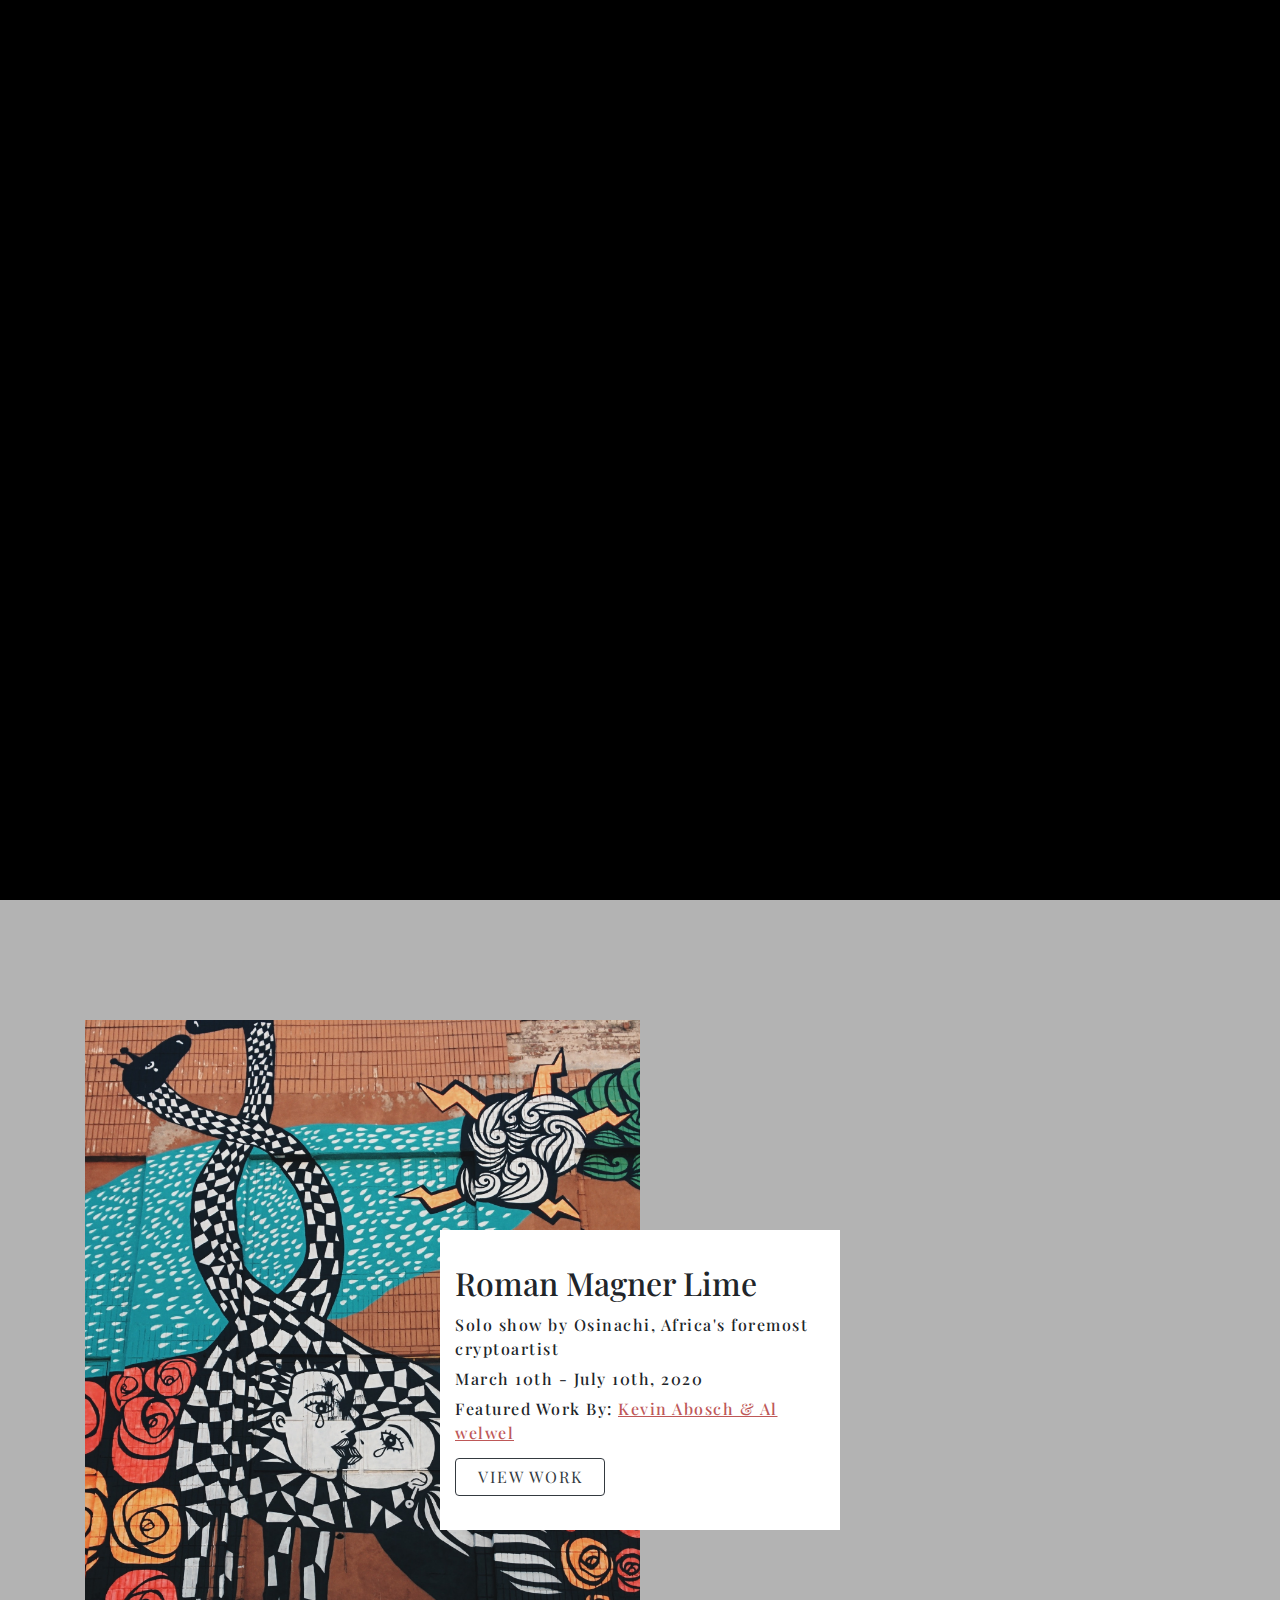
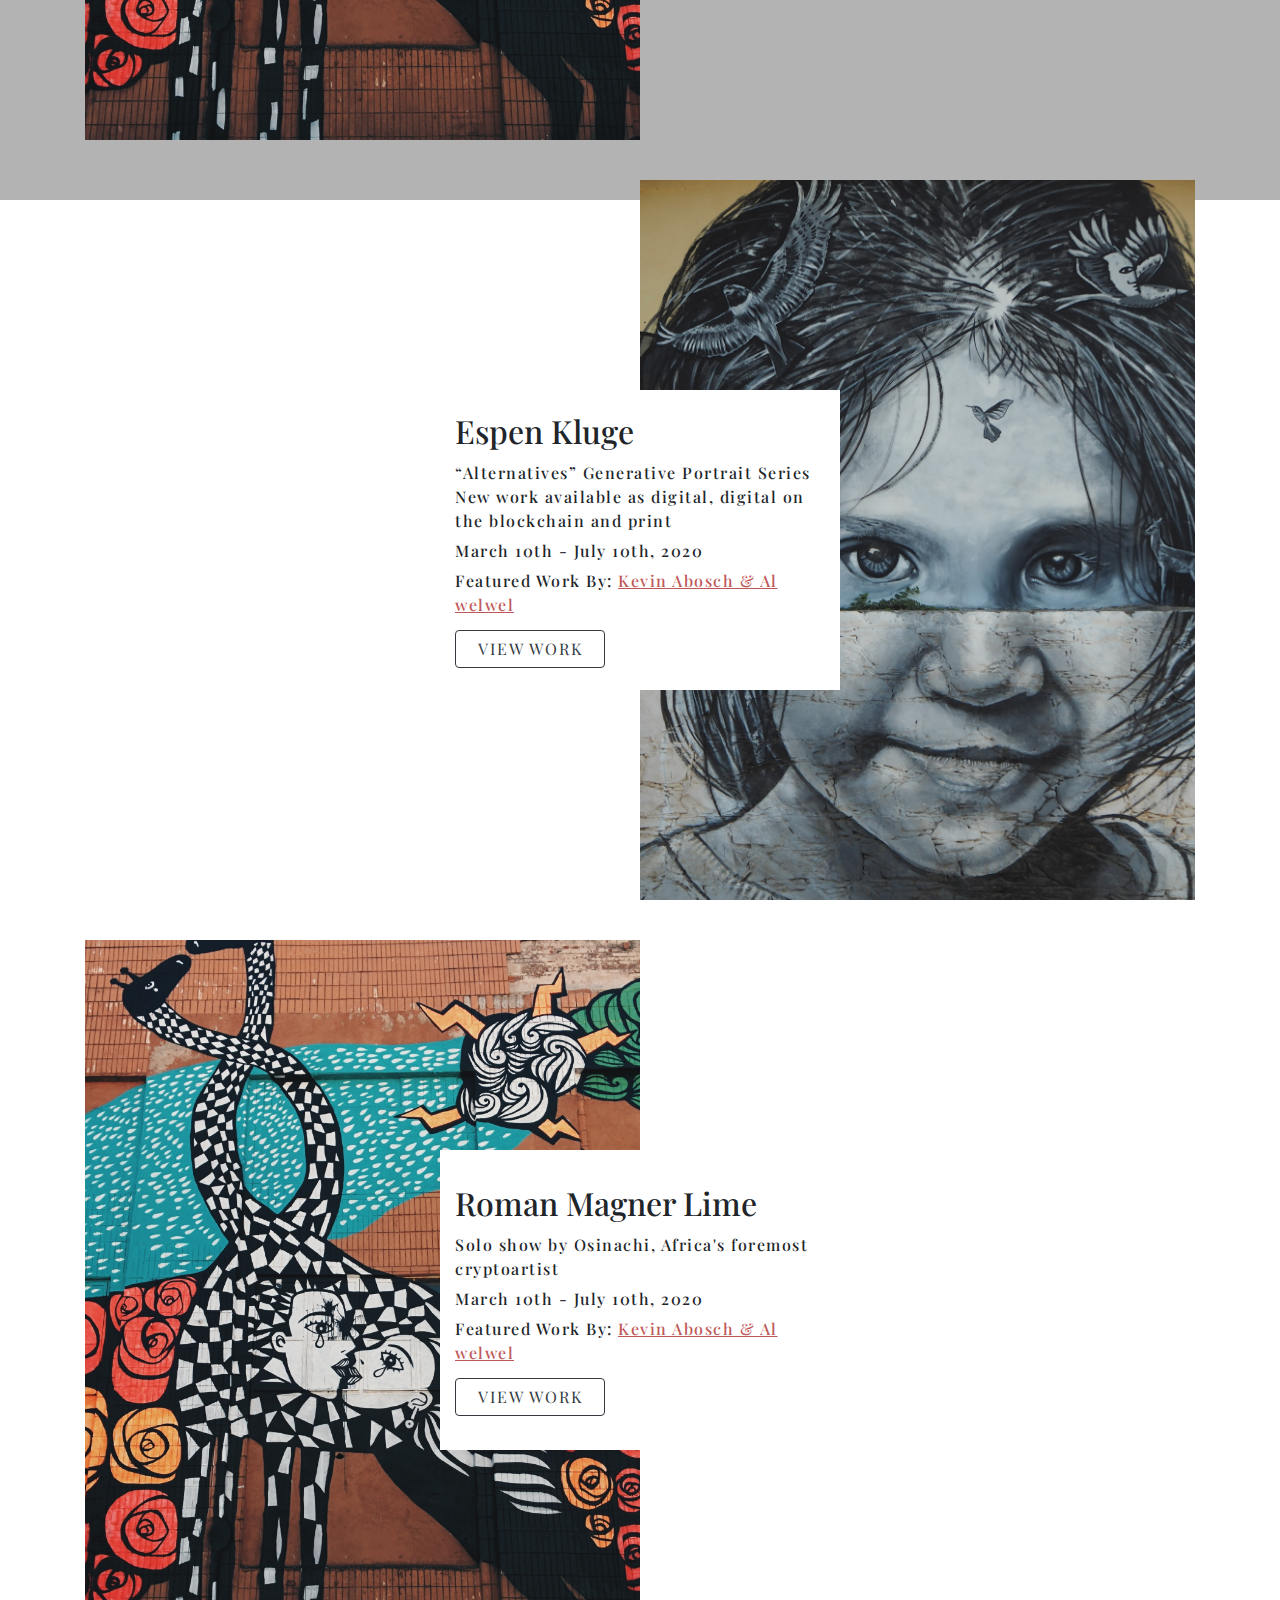
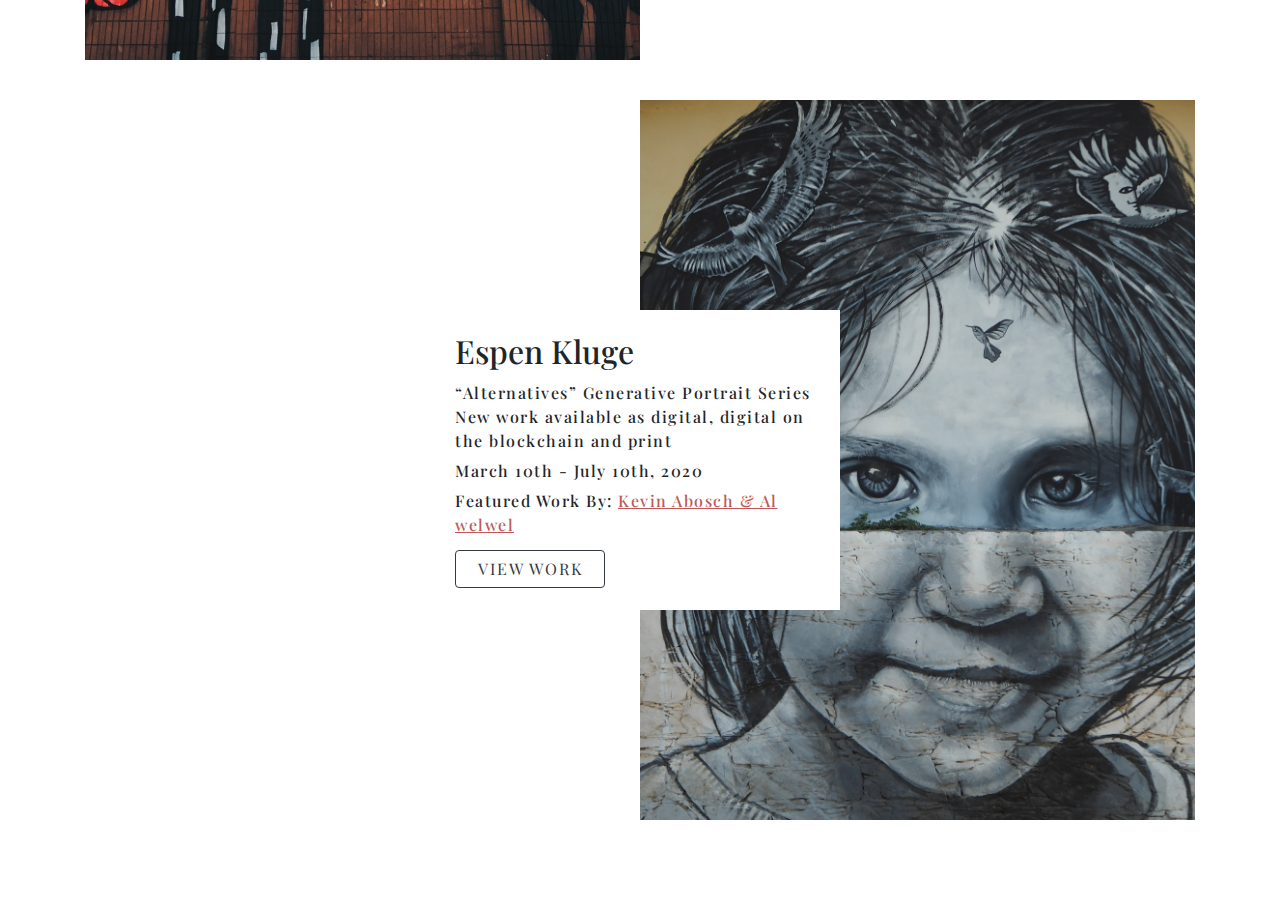
<file: index.html>
<!DOCTYPE html>
<html lang="en">
<head>
    <meta charset="UTF-8">
    <meta name="viewport" content="width=device-width, initial-scale=1.0">
    <link href="https://fonts.googleapis.com/css2?family=Playfair+Display:wght@400;500&display=swap" rel="stylesheet">
    <link rel="stylesheet" href="https://stackpath.bootstrapcdn.com/bootstrap/4.5.2/css/bootstrap.min.css" integrity="sha384-JcKb8q3iqJ61gNV9KGb8thSsNjpSL0n8PARn9HuZOnIxN0hoP+VmmDGMN5t9UJ0Z" crossorigin="anonymous">
    <link rel="stylesheet" href="./public/src/css/style.css">
    <title>Art Kings</title>
</head>
<body>
    
    <main>
        <div class="hero container">
            <div class="col col-l">
                    <h1 class="big-text">The Best 
                        <span>Collection</span>
                        <span>Of art and</span>
                        <span>Design</span>
                        <span>Inspiration.</span>
                    </h1>
            </div>
            <div class="col col-r"></div>
        </div>

        <div class="welcome-msg">
            <div class="welcome-text">
                <h1 class="hide">The best collection
                    <span class="hide">Of Handmade</span>
                    <span class="hide">Arts.</span>
                </h1>
            </div>
            
        </div>
    </main>

    <div class="slider"></div>

    <section id="arts-showcase">
        <div class="art-wrap container">
            <div class="art-content">
                <div class="col logo"></div>
                <div class="col info">
                    <h2 class="title">Roman Magner Lime</h2>
                    <p class="content">Solo show by Osinachi, Africa's foremost cryptoartist</p>
                    <p class="date">March 10th - July 10th, 2020</p>
                    <p class="artist">Featured Work By: <span>Kevin Abosch & Al welwel</span></p>
                    <a href="#" class="btn btn-md btn-outline-dark">View Work</a>
                </div>
            </div>

            <div class="art-content">
                <div class="col logo logo-reverse"></div>
                <div class="col info info-reverse">
                    <h2 class="title">Espen Kluge </h2>
                    <p class="content">“Alternatives” Generative Portrait Series
                        New work available as digital, digital on the blockchain and print</p>
                    <p class="date">March 10th - July 10th, 2020</p>
                    <p class="artist">Featured Work By: <span>Kevin Abosch & Al welwel</span></p>
                    <a href="#" class="btn btn-md btn-outline-dark">View Work</a>
                </div>
            </div>
            <div class="art-content">
                <div class="col logo"></div>
                <div class="col info">
                    <h2 class="title">Roman Magner Lime</h2>
                    <p class="content">Solo show by Osinachi, Africa's foremost cryptoartist</p>
                    <p class="date">March 10th - July 10th, 2020</p>
                    <p class="artist">Featured Work By: <span>Kevin Abosch & Al welwel</span></p>
                    <a href="#" class="btn btn-md btn-outline-dark">View Work</a>
                </div>
            </div>

            <div class="art-content">
                <div class="col logo logo-reverse"></div>
                <div class="col info info-reverse">
                    <h2 class="title">Espen Kluge </h2>
                    <p class="content">“Alternatives” Generative Portrait Series
                        New work available as digital, digital on the blockchain and print</p>
                    <p class="date">March 10th - July 10th, 2020</p>
                    <p class="artist">Featured Work By: <span>Kevin Abosch & Al welwel</span></p>
                    <a href="#" class="btn btn-md btn-outline-dark">View Work</a>
                </div>
            </div>
        </div>
    </section>


    <script src="https://cdnjs.cloudflare.com/ajax/libs/gsap/3.5.1/gsap.min.js" integrity="sha512-IQLehpLoVS4fNzl7IfH8Iowfm5+RiMGtHykgZJl9AWMgqx0AmJ6cRWcB+GaGVtIsnC4voMfm8f2vwtY+6oPjpQ==" crossorigin="anonymous"></script>
    <script src="https://code.jquery.com/jquery-3.5.1.slim.min.js" integrity="sha384-DfXdz2htPH0lsSSs5nCTpuj/zy4C+OGpamoFVy38MVBnE+IbbVYUew+OrCXaRkfj" crossorigin="anonymous"></script>
<script src="https://cdn.jsdelivr.net/npm/popper.js@1.16.1/dist/umd/popper.min.js" integrity="sha384-9/reFTGAW83EW2RDu2S0VKaIzap3H66lZH81PoYlFhbGU+6BZp6G7niu735Sk7lN" crossorigin="anonymous"></script>
<script src="https://stackpath.bootstrapcdn.com/bootstrap/4.5.2/js/bootstrap.min.js" integrity="sha384-B4gt1jrGC7Jh4AgTPSdUtOBvfO8shuf57BaghqFfPlYxofvL8/KUEfYiJOMMV+rV" crossorigin="anonymous"></script>
    <script src="./public/src/js/script.js"></script>
</body>
</html>
</file>
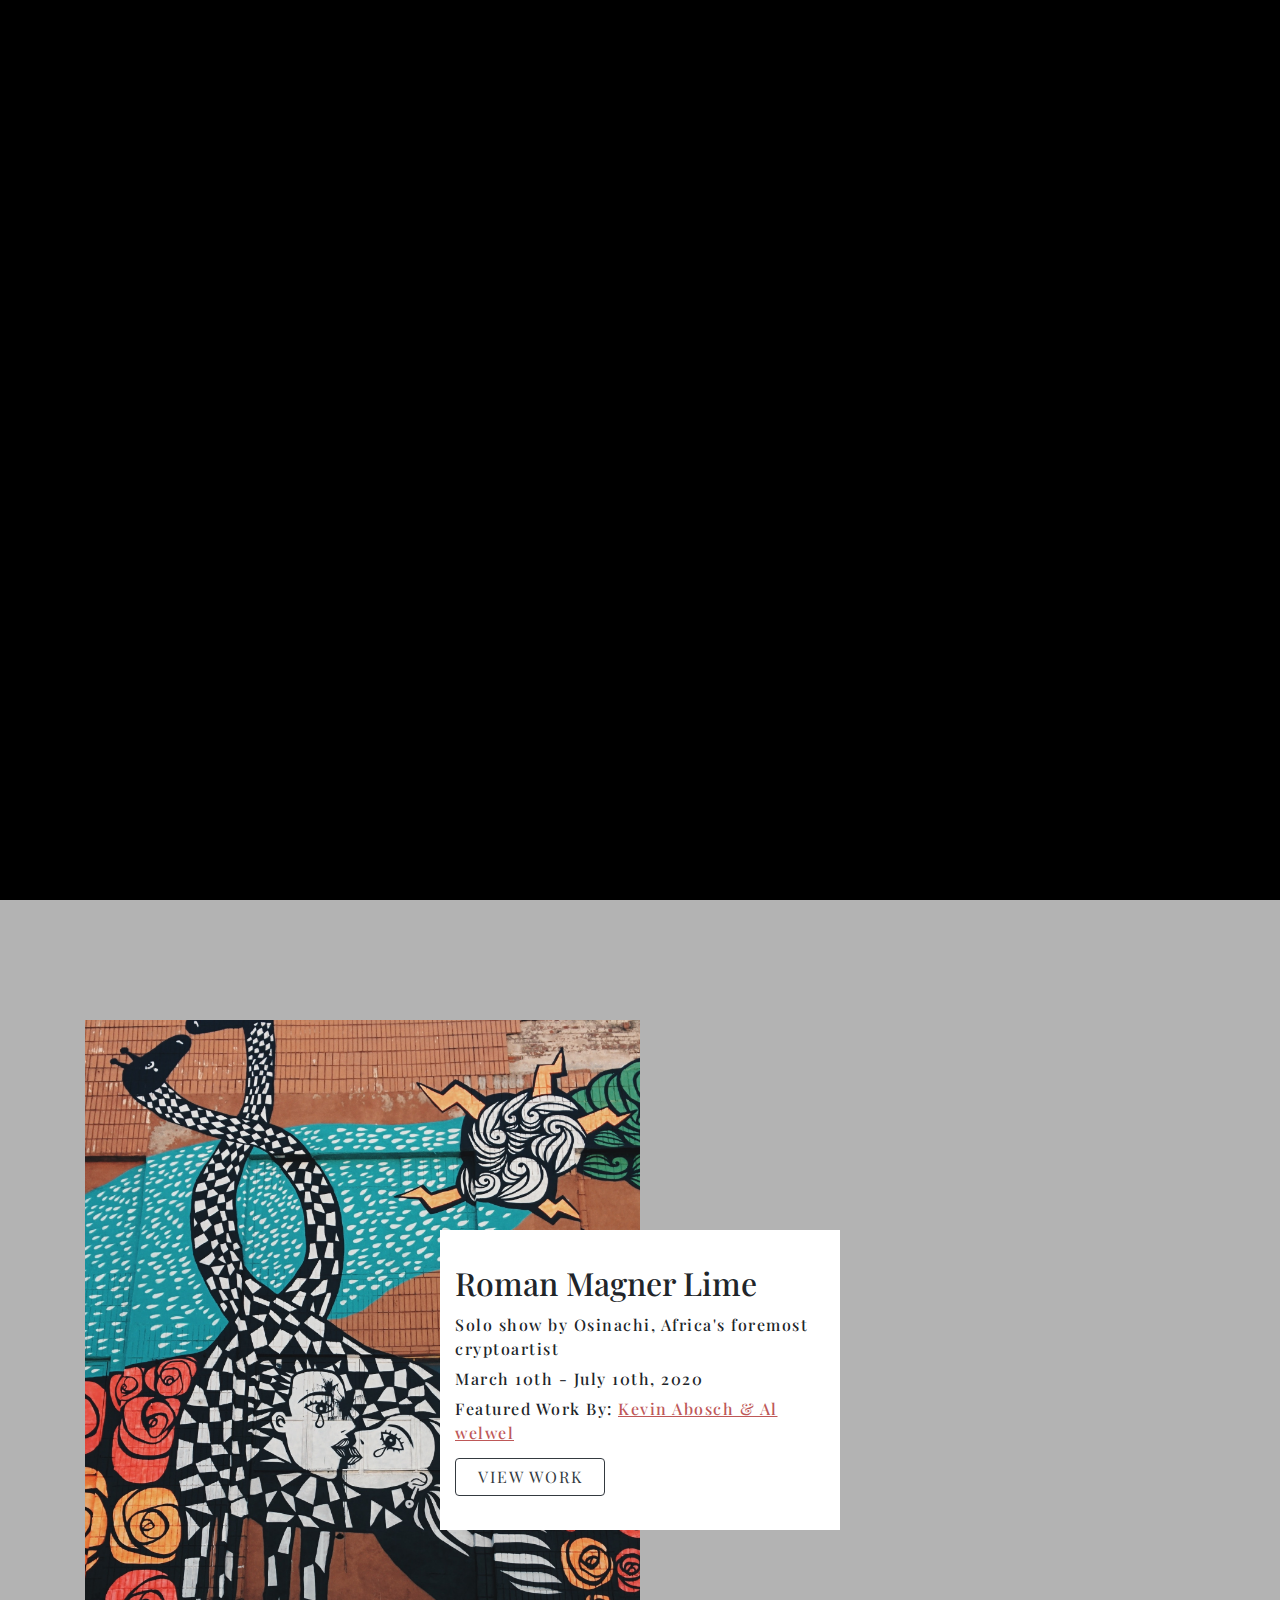
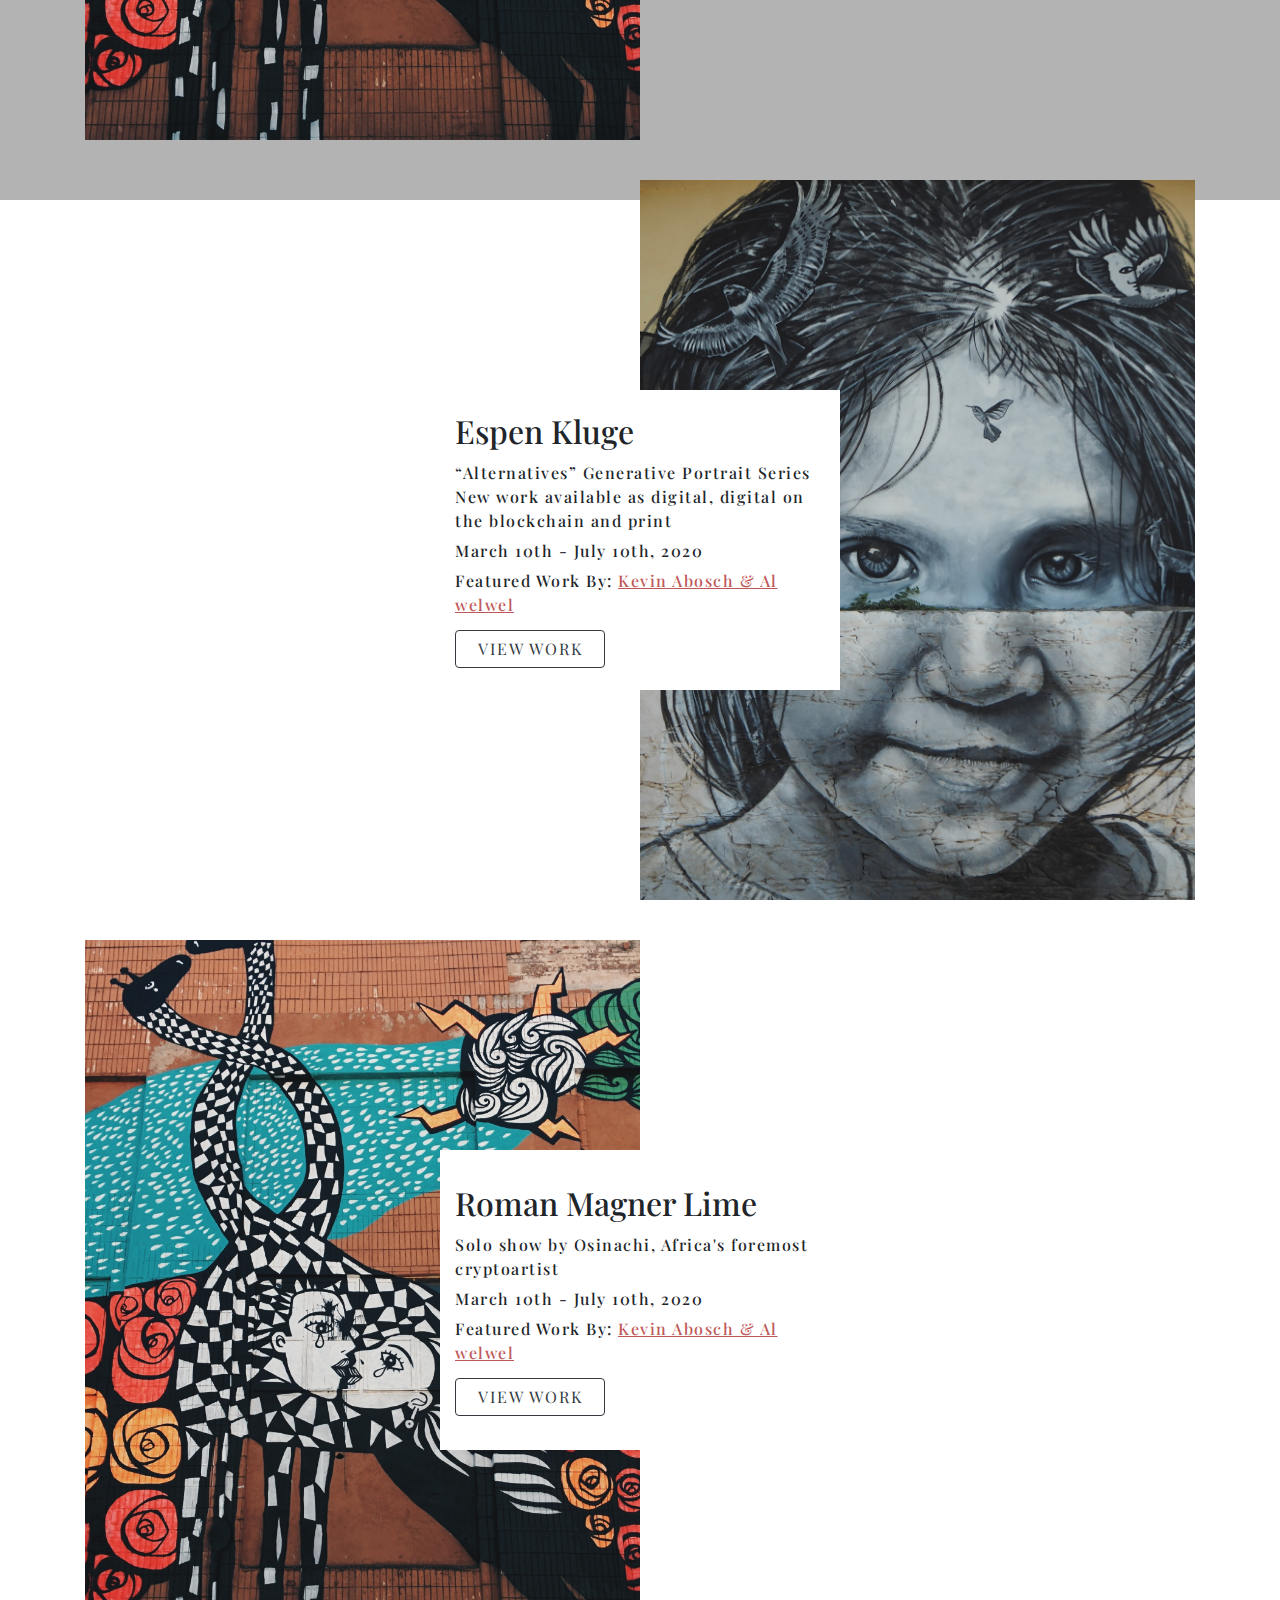
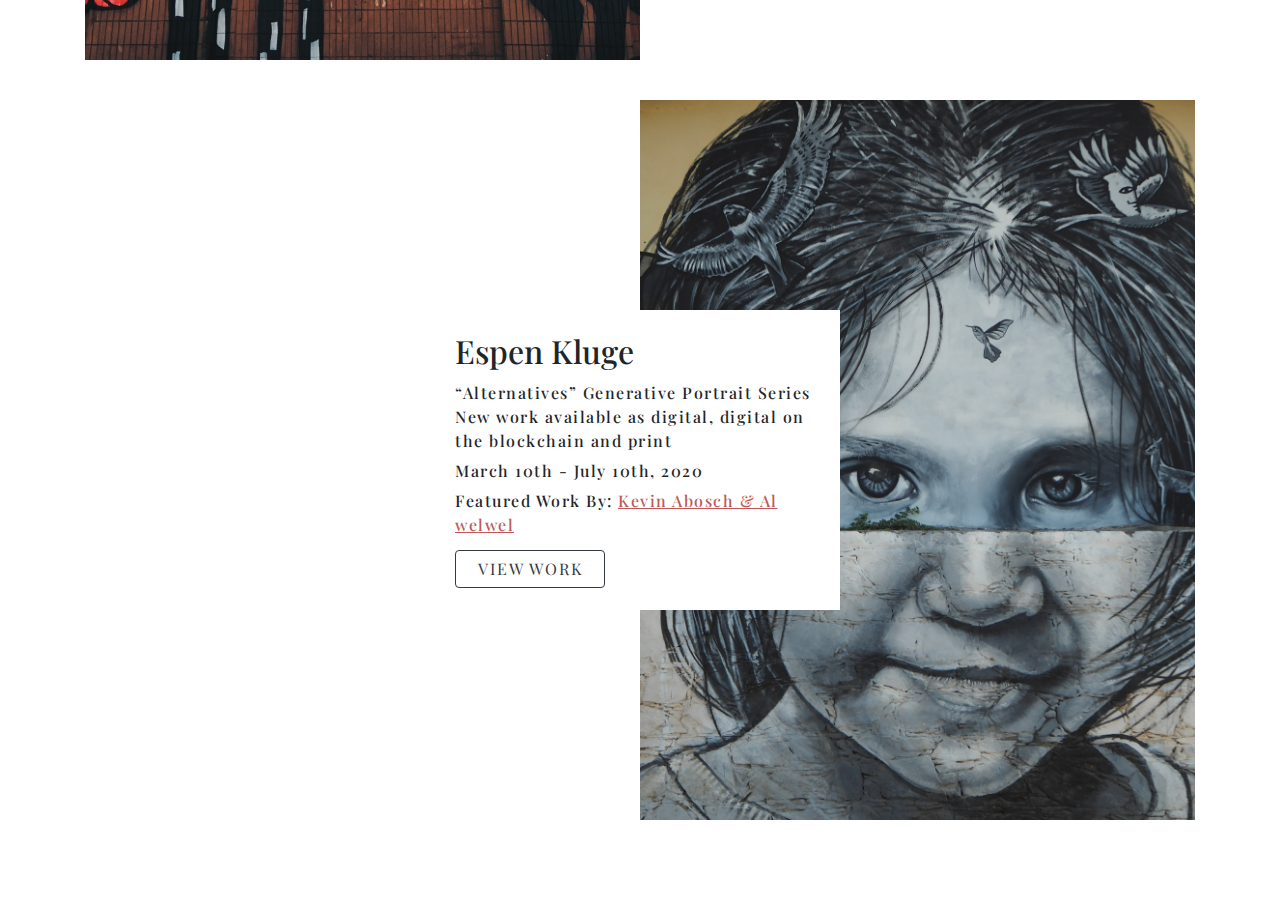
<file: public/views/index.html>
<!DOCTYPE html>
<html lang="en">
<head>
    <meta charset="UTF-8">
    <meta name="viewport" content="width=device-width, initial-scale=1.0">
    <link href="https://fonts.googleapis.com/css2?family=Playfair+Display:wght@400;500&display=swap" rel="stylesheet">
    <link rel="stylesheet" href="https://stackpath.bootstrapcdn.com/bootstrap/4.5.2/css/bootstrap.min.css" integrity="sha384-JcKb8q3iqJ61gNV9KGb8thSsNjpSL0n8PARn9HuZOnIxN0hoP+VmmDGMN5t9UJ0Z" crossorigin="anonymous">
    <link rel="stylesheet" href="../src/css/style.css">
    <title>Art Kings</title>
</head>
<body>
    
    <main>
        <div class="hero container">
            <div class="col col-l">
                    <h1 class="big-text">The Best 
                        <span>Collection</span>
                        <span>Of art and</span>
                        <span>Design</span>
                        <span>Inspiration.</span>
                    </h1>
            </div>
            <div class="col col-r"></div>
        </div>

        <div class="welcome-msg">
            <div class="welcome-text">
                <h1 class="hide">The best collection
                    <span class="hide">Of Handmade</span>
                    <span class="hide">Arts</span>
                </h1>
            </div>
            
        </div>
    </main>

    <div class="slider"></div>

    <section id="arts-showcase">
        <div class="art-wrap container">
            <div class="art-content">
                <div class="col logo"></div>
                <div class="col info">
                    <h2 class="title">Roman Magner Lime</h2>
                    <p class="content">Solo show by Osinachi, Africa's foremost cryptoartist</p>
                    <p class="date">March 10th - July 10th, 2020</p>
                    <p class="artist">Featured Work By: <span>Kevin Abosch & Al welwel</span></p>
                    <a href="#" class="btn btn-md btn-outline-dark">View Work</a>
                </div>
            </div>

            <div class="art-content">
                <div class="col logo logo-reverse"></div>
                <div class="col info info-reverse">
                    <h2 class="title">Espen Kluge </h2>
                    <p class="content">“Alternatives” Generative Portrait Series
                        New work available as digital, digital on the blockchain and print</p>
                    <p class="date">March 10th - July 10th, 2020</p>
                    <p class="artist">Featured Work By: <span>Kevin Abosch & Al welwel</span></p>
                    <a href="#" class="btn btn-md btn-outline-dark">View Work</a>
                </div>
            </div>
            <div class="art-content">
                <div class="col logo"></div>
                <div class="col info">
                    <h2 class="title">Roman Magner Lime</h2>
                    <p class="content">Solo show by Osinachi, Africa's foremost cryptoartist</p>
                    <p class="date">March 10th - July 10th, 2020</p>
                    <p class="artist">Featured Work By: <span>Kevin Abosch & Al welwel</span></p>
                    <a href="#" class="btn btn-md btn-outline-dark">View Work</a>
                </div>
            </div>

            <div class="art-content">
                <div class="col logo logo-reverse"></div>
                <div class="col info info-reverse">
                    <h2 class="title">Espen Kluge </h2>
                    <p class="content">“Alternatives” Generative Portrait Series
                        New work available as digital, digital on the blockchain and print</p>
                    <p class="date">March 10th - July 10th, 2020</p>
                    <p class="artist">Featured Work By: <span>Kevin Abosch & Al welwel</span></p>
                    <a href="#" class="btn btn-md btn-outline-dark">View Work</a>
                </div>
            </div>
        </div>
    </section>


    <script src="https://cdnjs.cloudflare.com/ajax/libs/gsap/3.5.1/gsap.min.js" integrity="sha512-IQLehpLoVS4fNzl7IfH8Iowfm5+RiMGtHykgZJl9AWMgqx0AmJ6cRWcB+GaGVtIsnC4voMfm8f2vwtY+6oPjpQ==" crossorigin="anonymous"></script>
    <script src="https://code.jquery.com/jquery-3.5.1.slim.min.js" integrity="sha384-DfXdz2htPH0lsSSs5nCTpuj/zy4C+OGpamoFVy38MVBnE+IbbVYUew+OrCXaRkfj" crossorigin="anonymous"></script>
<script src="https://cdn.jsdelivr.net/npm/popper.js@1.16.1/dist/umd/popper.min.js" integrity="sha384-9/reFTGAW83EW2RDu2S0VKaIzap3H66lZH81PoYlFhbGU+6BZp6G7niu735Sk7lN" crossorigin="anonymous"></script>
<script src="https://stackpath.bootstrapcdn.com/bootstrap/4.5.2/js/bootstrap.min.js" integrity="sha384-B4gt1jrGC7Jh4AgTPSdUtOBvfO8shuf57BaghqFfPlYxofvL8/KUEfYiJOMMV+rV" crossorigin="anonymous"></script>
    <script src="../src/js/script.js"></script>
</body>
</html>
</file>
<file: public/src/css/style.css>
* {
  margin: 0;
  padding: 0;
  -webkit-box-sizing: border-box;
          box-sizing: border-box;
  font-family: 'Playfair Display', serif;
}

main {
  min-height: 100vh;
  width: 100%;
  padding: 20px;
}

main .hero {
  display: -ms-grid;
  display: grid;
  -ms-grid-columns: (minmax(400px, 1fr))[auto-fill];
      grid-template-columns: repeat(auto-fill, minmax(400px, 1fr));
  width: 100%;
  overflow: hidden;
}

main .hero .col {
  min-height: 80vh;
  margin-bottom: auto;
}

main .hero .col-l {
  position: relative;
}

main .hero .col-l .big-text {
  width: 100%;
  height: 100%;
  text-align: left;
  font-size: 5rem;
  position: absolute;
  top: 50%;
  left: 0;
  -webkit-transform: translateY(-30%);
          transform: translateY(-30%);
}

main .hero .col-l .big-text span {
  display: block;
}

main .hero .col-r {
  background: url(../../img/humphrey-muleba-tfHVGjBSGZU-unsplash.jpg);
  background-position: center;
  background-size: cover;
  background-repeat: no-repeat;
}

main .welcome-msg {
  width: 100%;
  min-height: 100vh;
  background: black;
  color: #b5e1ec;
  position: fixed;
  top: 0;
  left: 0;
  margin: 0;
}

main .welcome-msg .welcome-text {
  position: absolute;
  top: 50%;
  left: 50%;
  -webkit-transform: translate(-50%, -50%);
          transform: translate(-50%, -50%);
  overflow: hidden;
}

main .welcome-msg .welcome-text h1 {
  font-size: 5rem;
}

main .welcome-msg .welcome-text h1 span {
  display: block;
}

.slider {
  position: fixed;
  top: 0;
  left: 0;
  width: 100%;
  height: 100%;
  background: #b3b3b3;
  -webkit-transform: translateY(100%);
          transform: translateY(100%);
}

.hide {
  opacity: 0;
  -webkit-transform: translateY(-100%);
          transform: translateY(-100%);
}

#arts-showcase {
  margin: 5rem 0;
}

#arts-showcase .art-wrap {
  display: -webkit-box;
  display: -ms-flexbox;
  display: flex;
  -webkit-box-orient: vertical;
  -webkit-box-direction: normal;
      -ms-flex-direction: column;
          flex-direction: column;
}

#arts-showcase .art-wrap .art-content {
  position: relative;
  min-height: 80vh;
  margin-top: 40px;
  overflow: hidden;
}

#arts-showcase .art-wrap .art-content .logo {
  background: url(../../img/roman-mager-lim7hx-aT0E-unsplash.jpg);
  background-repeat: no-repeat;
  background-size: cover;
  background-position: center;
  position: absolute;
  top: 0;
  left: 0;
  right: 60%;
  width: 50%;
  height: 100%;
  -webkit-transform: translateX(0%);
          transform: translateX(0%);
}

#arts-showcase .art-wrap .art-content .info {
  position: absolute;
  display: -webkit-inline-box;
  display: -ms-inline-flexbox;
  display: inline-flex;
  -webkit-box-orient: vertical;
  -webkit-box-direction: normal;
      -ms-flex-direction: column;
          flex-direction: column;
  -webkit-box-pack: center;
      -ms-flex-pack: center;
          justify-content: center;
  top: 50%;
  left: 50%;
  -webkit-transform: translate(-50%, -50%);
          transform: translate(-50%, -50%);
  width: 400px;
  height: 300px;
  background: #fff;
}

#arts-showcase .art-wrap .art-content .info .title {
  font-weight: 500;
}

#arts-showcase .art-wrap .art-content .info p {
  margin: 3px 0;
  font-weight: 500;
  letter-spacing: 1.5px;
}

#arts-showcase .art-wrap .art-content .info p span {
  text-decoration: underline;
  color: #be5858;
  cursor: pointer;
}

#arts-showcase .art-wrap .art-content .info .btn {
  display: inline-block;
  width: 150px;
  text-transform: uppercase;
  margin-top: 10px;
  letter-spacing: 2px;
}

#arts-showcase .art-wrap .art-content .logo-reverse {
  background: url(../../img/pascal-van-de-vendel-gaYtQigL_ek-unsplash.jpg);
  background-size: cover;
  background-position: center;
  left: 60%;
  width: 50%;
  height: 100%;
  -webkit-transform: translateX(-20%);
          transform: translateX(-20%);
}

@media only screen and (max-width: 600px) {
  main .hero .col-l .big-text {
    font-size: 4rem;
    -webkit-transform: translateY(-30%);
            transform: translateY(-30%);
  }
  main .welcome-msg .welcome-text h1 {
    font-size: 4rem;
  }
  #arts-showcase .art-wrap .art-content .logo {
    right: 0%;
    bottom: 0%;
    width: 100%;
    height: 100%;
    background-size: cover;
  }
  #arts-showcase .art-wrap .art-content .info {
    width: 350px;
  }
  #arts-showcase .art-wrap .art-content .logo-reverse {
    left: 0%;
    width: 100%;
    -webkit-transform: translateX(0%);
            transform: translateX(0%);
  }
}

@media only screen and (max-width: 350px) {
  main .hero .col-l .big-text {
    font-size: 3rem;
  }
  main .container {
    margin: auto 0;
  }
}
/*# sourceMappingURL=style.css.map */
</file>
